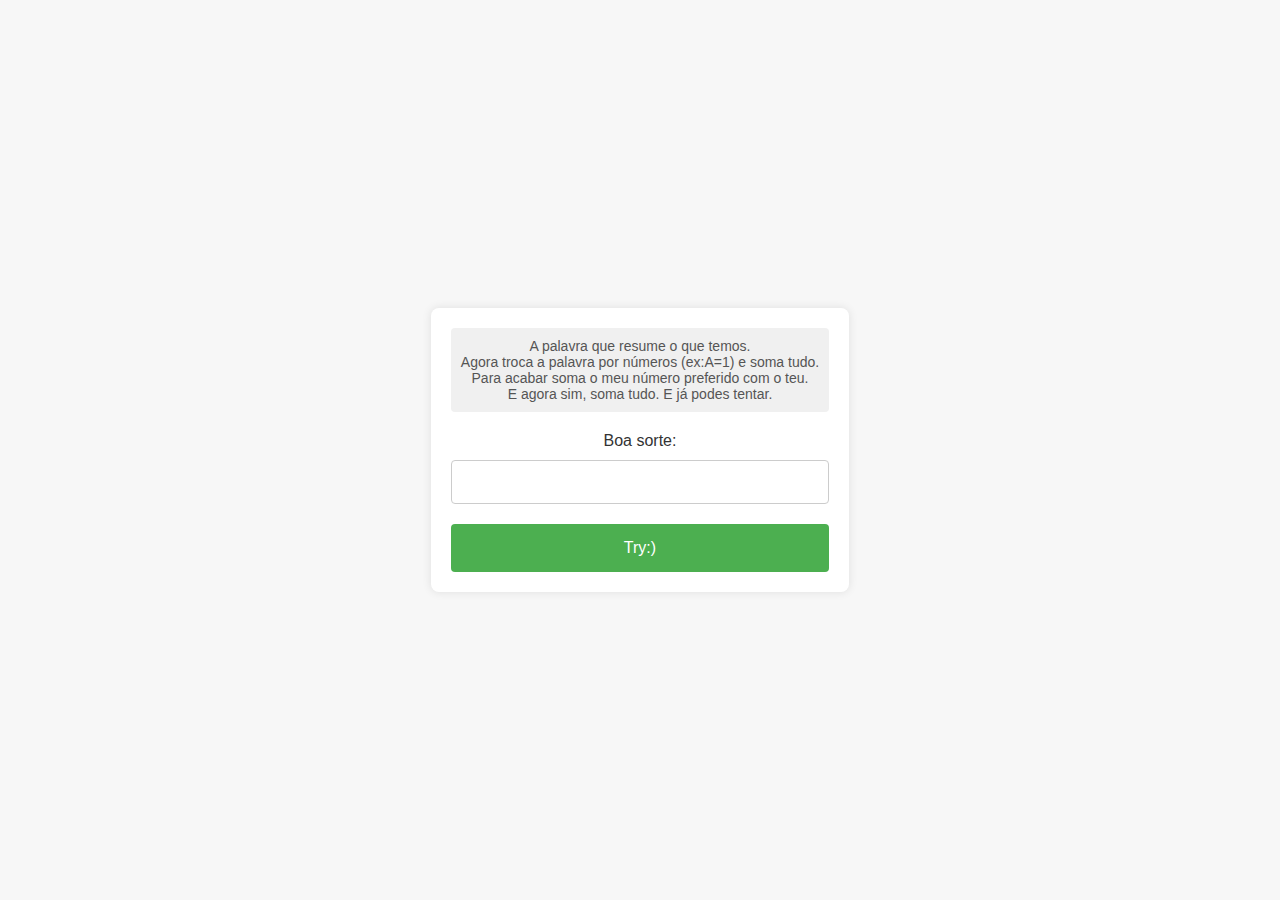
<file: index.html>
<!DOCTYPE html>
<html lang="en">
<head>
    <meta charset="UTF-8">
    <meta name="viewport" content="width=device-width, initial-scale=1.0">
    <link rel="stylesheet" href="style.css">
    <title>Secret page</title>
</head>
<body>

    <div class="container">
        <div id="riddle">
            <p>A palavra que resume o que temos.<br/>Agora troca a palavra por números (ex:A=1) e soma tudo. <br/>Para acabar soma o meu número preferido com o teu.<br/>E agora sim, soma tudo. E já podes tentar. </p>
        </div>

        <label for="secretWord">Boa sorte: </label>
        <input type="text" id="secretWord">
        <button onclick="checkSecretNumber()">Try:)</button>
    </div>

    <script src="script.js"></script>

</body>
</html>
</file>
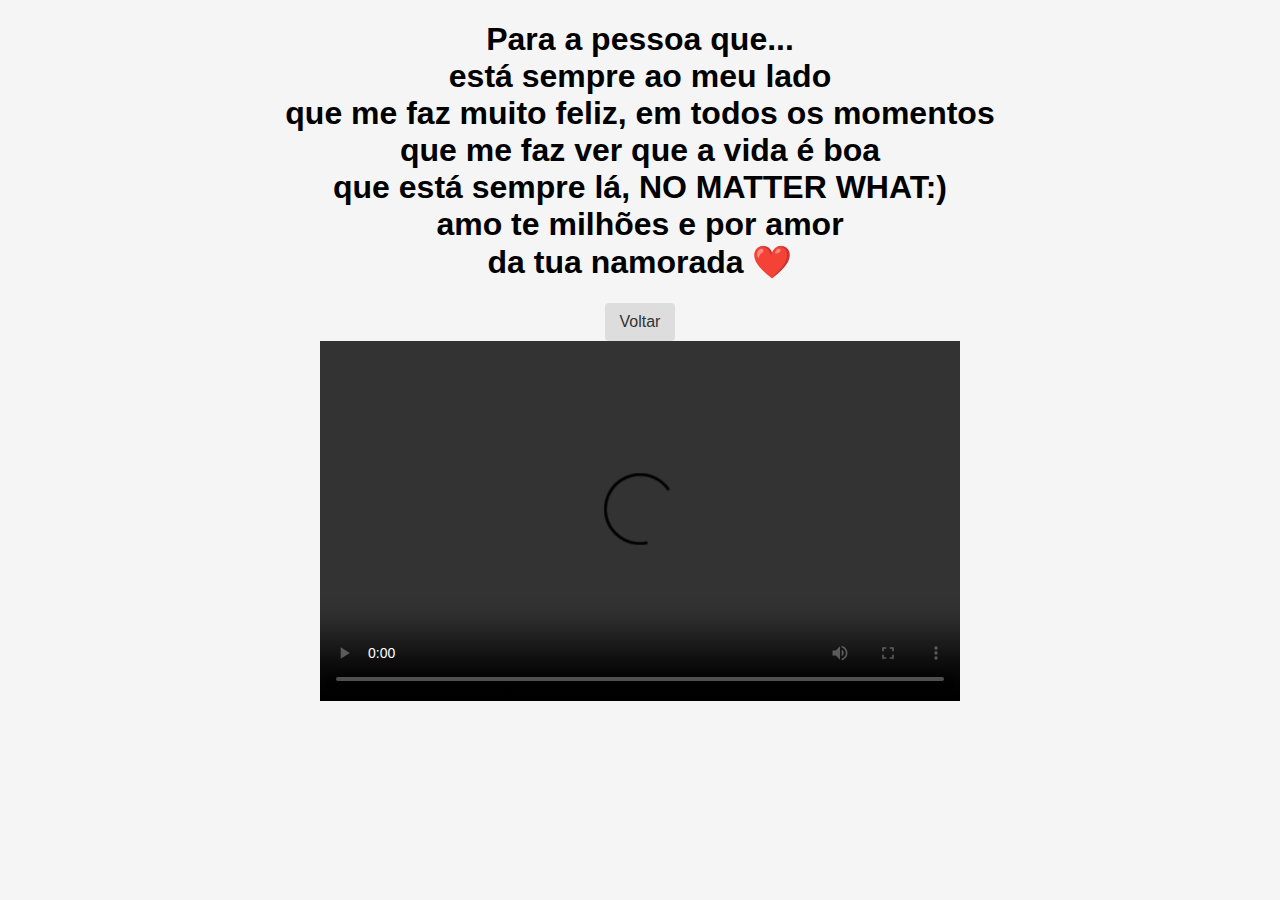
<file: main.html>
<!DOCTYPE html>
<html lang="en">
<head>
    <meta charset="UTF-8">
    <meta name="viewport" content="width=device-width, initial-scale=1.0">
    <link rel="stylesheet" href="style2.css">
    <title>Costa 22'</title>
</head>
<body>
<div style="text-align: center;">
    <h1>Para a pessoa que...<br/> está sempre ao meu lado <br/> que me faz muito feliz, em todos os momentos <br/> 
    que me faz ver que a vida é boa <br/> que está sempre lá, NO MATTER WHAT:) <br/> amo te milhões e por amor <br/>
    da tua namorada ❤️</h1>
    <div class="buttons">
        <a href="secondpage.html">Voltar</a>
    </div>
    <video width="640" height="360" controls>
        <source src="https://d1gx0r8q6ylncm.cloudfront.net/amor.mp4" type="video/mp4">
      </video>
      
</div>

</body>
</html>
</file>
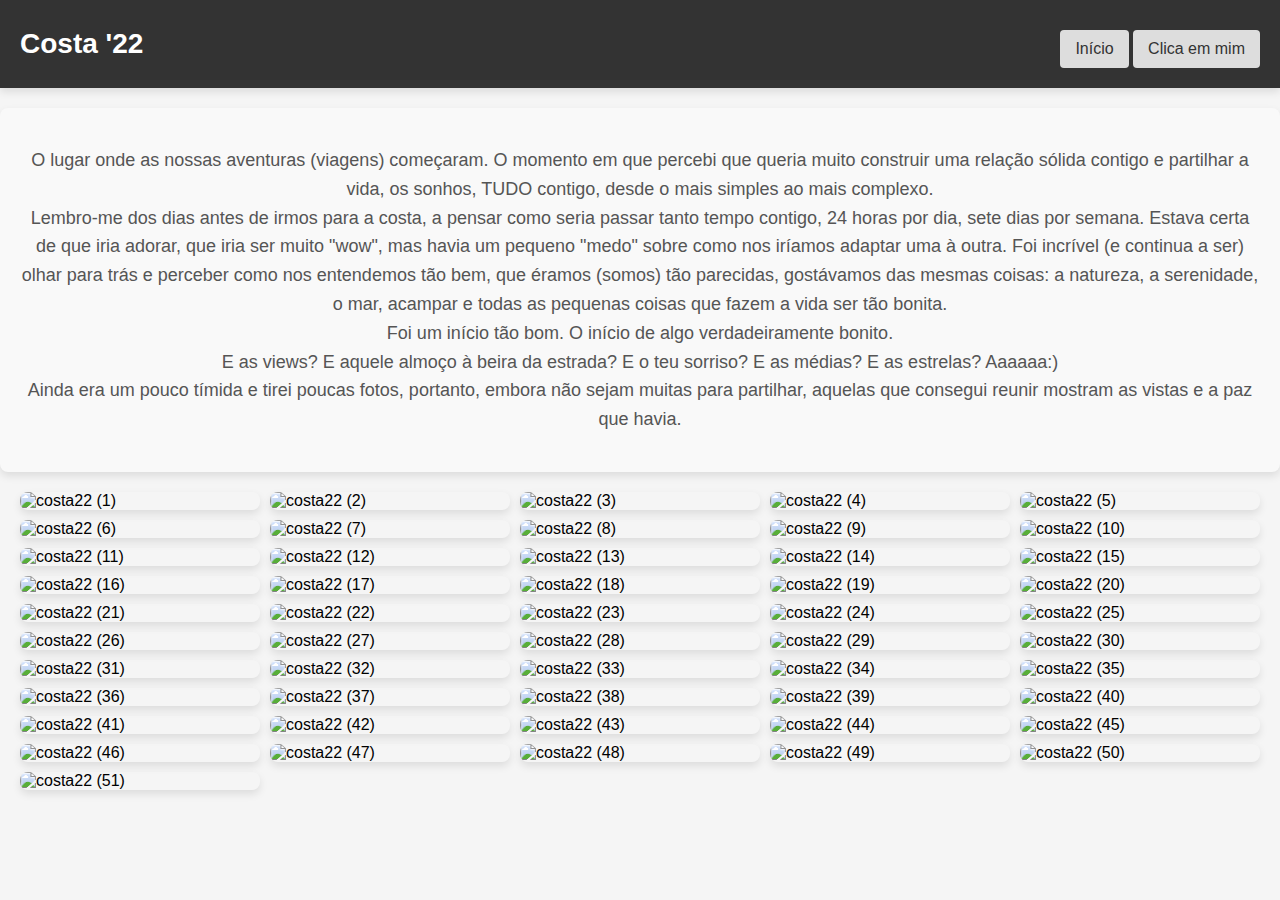
<file: mes1.html>
<!DOCTYPE html>
<html lang="en">
<head>
    <meta charset="UTF-8">
    <meta name="viewport" content="width=device-width, initial-scale=1.0">
    <link rel="stylesheet" href="style2.css">
    <title>Costa 22' // feb</title>
</head>
<body>
    <header>
        <h1>Costa '22</h1>
        <div class="buttons">
            <a href="secondpage.html">Início</a>
            <a href="main.html">Clica em mim</a>
        </div>
    </header>

    <div class="entry">
        <p>O lugar onde as nossas aventuras (viagens) começaram. O momento em que percebi que queria muito construir 
            uma relação sólida contigo e partilhar a vida, os sonhos, TUDO contigo, desde o mais simples ao mais complexo. 
            <br/>Lembro-me dos dias antes de irmos para a costa, a pensar como seria passar tanto tempo contigo, 24 horas por dia, sete dias por semana. Estava certa de que iria adorar, 
            que iria ser muito "wow", mas havia um pequeno "medo" sobre como nos iríamos adaptar uma à outra. 
            Foi incrível (e continua a ser) olhar para trás e perceber como nos entendemos tão bem, 
            que éramos (somos) tão parecidas, gostávamos das mesmas coisas: a natureza, a serenidade, o mar, acampar e todas as pequenas coisas que fazem a vida ser tão bonita. 
            <br/>Foi um início tão bom. O início de algo verdadeiramente bonito.
            <br/>E as views? E aquele almoço à beira da estrada? E o teu sorriso? E as médias? E as estrelas? Aaaaaa:)
            <br/> Ainda era um pouco tímida e tirei poucas fotos, portanto, embora não sejam muitas para partilhar, 
            aquelas que consegui reunir mostram as vistas e a paz que havia.  
        </p>
    </div>
    <div class="gallery" id="photoGallery"></div>

    <script src="script.js"></script> <!-- Load the external script here -->

    <script>
        // Call the function after the DOM is loaded
        window.onload = function() {
            generateGallery('photoGallery', 51, 'costa22'); 
        };
    </script>
<!--
    <div class="gallery" id="photoGallery">
        <img src="./photos/costa22/1.jpg" alt="photos" >
        <img src="./photos/costa22/2.jpg" alt="photos">
        <img src="./photos/costa22/3.jpg" alt="photos">
        <img src="./photos/costa22/4.jpg" alt="photos">
        <img src="./photos/costa22/5.jpg" alt="photos">
        <img src="./photos/costa22/6.jpg" alt="photos">
        <img src="./photos/costa22/7.jpg" alt="photos">
        <img src="./photos/costa22/8.jpg" alt="photos">
        <img src="./photos/costa22/9.jpg" alt="photos">
        <img src="./photos/costa22/10.jpg" alt="photos">
        <img src="./photos/costa22/11.jpg" alt="photos">
        <img src="./photos/costa22/12.jpg" alt="photos">
        <img src="./photos/costa22/13.jpg" alt="photos">
        <img src="./photos/costa22/14.jpg" alt="photos">
        <img src="./photos/costa22/15.jpg" alt="photos">
        <img src="./photos/costa22/16.jpg" alt="photos">
        <img src="./photos/costa22/17.jpg" alt="photos">
        <img src="./photos/costa22/18.jpg" alt="photos">
        
    </div>
-->
    <script src="script.js"></script>
</body>
</html>
</file>
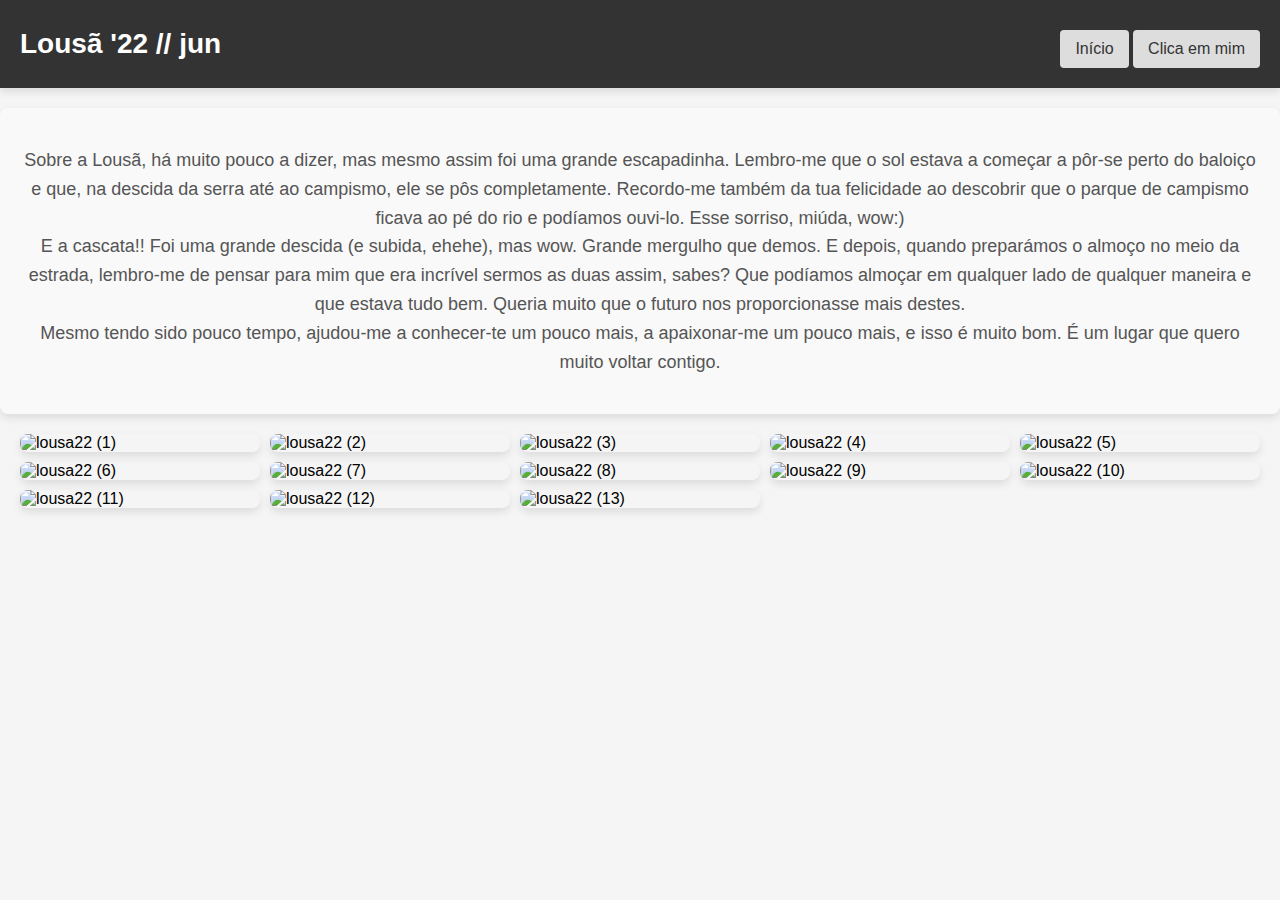
<file: mes2.html>
<!DOCTYPE html>
<html lang="en">
<head>
    <meta charset="UTF-8">
    <meta name="viewport" content="width=device-width, initial-scale=1.0">
    <link rel="stylesheet" href="style2.css">
    <title>Lousã 22'</title>
</head>
<body>
    <header>
        <h1>Lousã '22 // jun</h1>
        
        <div class="buttons">
            <a href="secondpage.html">Início</a>
            <a href="main.html">Clica em mim</a>
        </div>
    </header>

    <div class="entry">
        <p>Sobre a Lousã, há muito pouco a dizer, mas mesmo assim foi uma grande escapadinha. Lembro-me que o sol estava a começar a pôr-se perto do baloiço e que, 
            na descida da serra até ao campismo, ele se pôs completamente. Recordo-me também da tua felicidade ao descobrir que o parque de campismo ficava ao pé do rio 
            e podíamos ouvi-lo. Esse sorriso, miúda, wow:)
            <br/>E a cascata!! Foi uma grande descida (e subida, ehehe), mas wow. Grande mergulho que demos. E depois, quando preparámos o almoço no meio da estrada, lembro-me 
            de pensar para mim que era incrível sermos as duas assim, sabes? Que podíamos almoçar em qualquer lado de qualquer maneira e que estava tudo bem. Queria muito que o 
            futuro nos proporcionasse mais destes.
            <br/>Mesmo tendo sido pouco tempo, ajudou-me a conhecer-te um pouco mais, a apaixonar-me um pouco mais, e isso é muito bom. É um lugar que quero muito voltar contigo. 
        </p>
    </div>

    <div class="gallery" id="photoGallery"></div>

    <script src="script.js"></script> <!-- Load the external script here -->

    <script>
        // Call the function after the DOM is loaded
        window.onload = function() {
            generateGallery('photoGallery', 13, 'lousa22'); 
        };
    </script>
<!--
    <div class="gallery" id="photoGallery">
        <img src="./photos/lousa22/1.jpg" alt="photos" >
        <img src="./photos/lousa22/2.jpg" alt="photos">
        <img src="./photos/lousa22/6.jpg" alt="photos">
        <img src="./photos/lousa22/4.jpg" alt="photos">
        <img src="./photos/lousa22/5.jpg" alt="photos">
        <img src="./photos/lousa22/3.jpg" alt="photos">
        
    </div>
    <script src="script.js"></script>
    -->
</body>
</html>
</file>
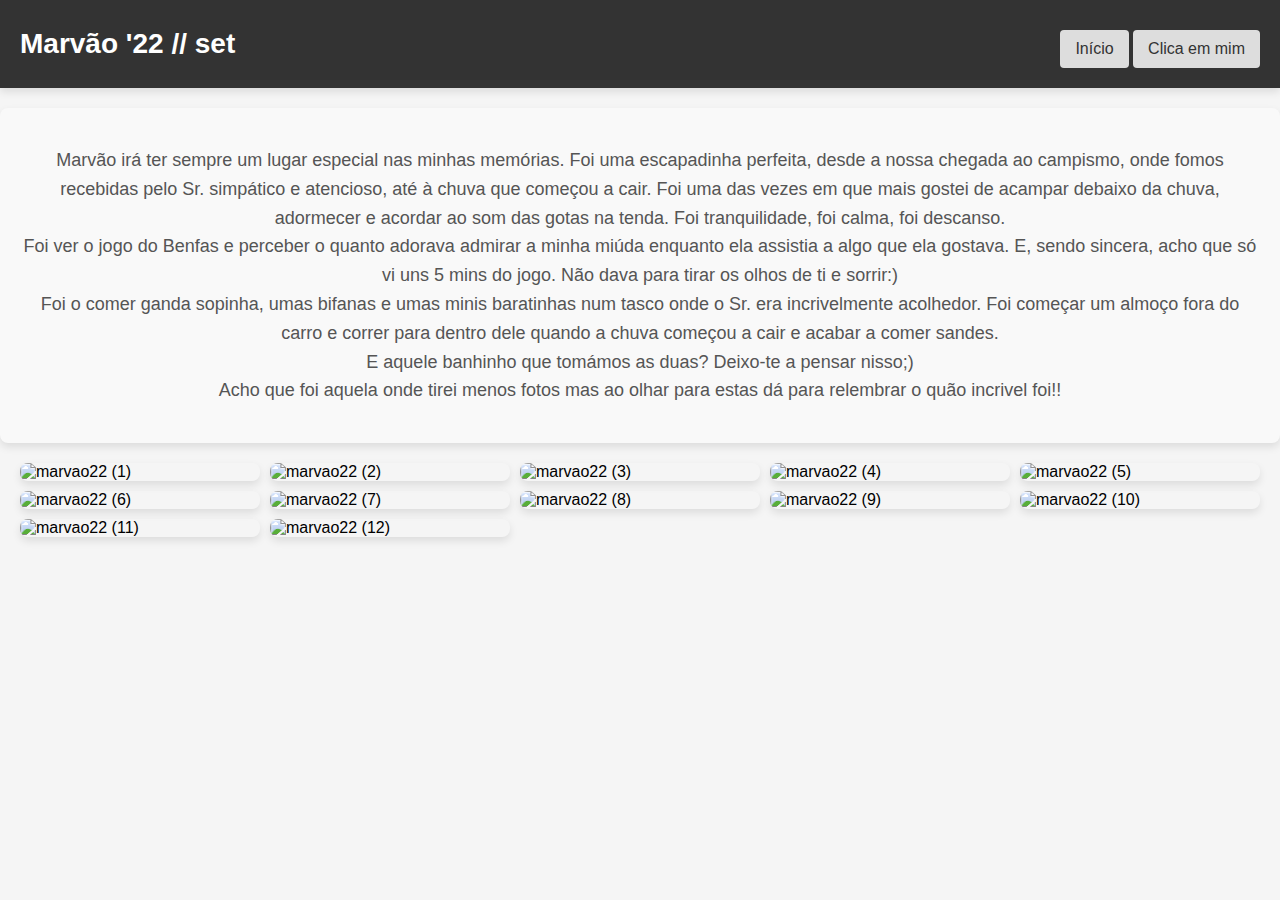
<file: mes3.html>
<!DOCTYPE html>
<html lang="en">
<head>
    <meta charset="UTF-8">
    <meta name="viewport" content="width=device-width, initial-scale=1.0">
    <link rel="stylesheet" href="style2.css">
    <title>Marvão 22'</title>
</head>
<body>
    <header>
        <h1>Marvão '22 // set</h1>
        
        <div class="buttons">
            <a href="secondpage.html">Início</a>
            <a href="main.html">Clica em mim</a>
        </div>
    </header>

    <div class="entry">
        <p>Marvão irá ter sempre um lugar especial nas minhas memórias. Foi uma escapadinha perfeita, desde a nossa chegada ao campismo, onde fomos recebidas pelo Sr. simpático e atencioso,
            até à chuva que começou a cair. Foi uma das vezes em que mais gostei de acampar debaixo da chuva, adormecer e acordar ao som das gotas na tenda. Foi tranquilidade, foi calma, foi descanso.
            <br/>Foi ver o jogo do Benfas e perceber o quanto adorava admirar a minha miúda enquanto ela assistia a algo que ela gostava. E, sendo sincera, acho que só vi uns 5 mins do jogo. Não dava para
             tirar os olhos de ti e sorrir:) <br/>Foi o comer ganda sopinha, umas bifanas e umas minis baratinhas num tasco onde o Sr. era incrivelmente acolhedor. Foi começar um almoço fora do carro e correr para dentro 
             dele quando a chuva começou a cair e acabar a comer sandes. 
            <br/>E aquele banhinho que tomámos as duas? Deixo-te a pensar nisso;)
            <br/>Acho que foi aquela onde tirei menos fotos mas ao olhar para estas dá para relembrar o quão incrivel foi!! 
        </p>
    </div>

    <div class="gallery" id="photoGallery"></div>

    <script src="script.js"></script> <!-- Load the external script here -->

    <script>
        // Call the function after the DOM is loaded
        window.onload = function() {
            generateGallery('photoGallery', 12, 'marvao22'); 
        };
    </script>
</body>
</html>
</file>
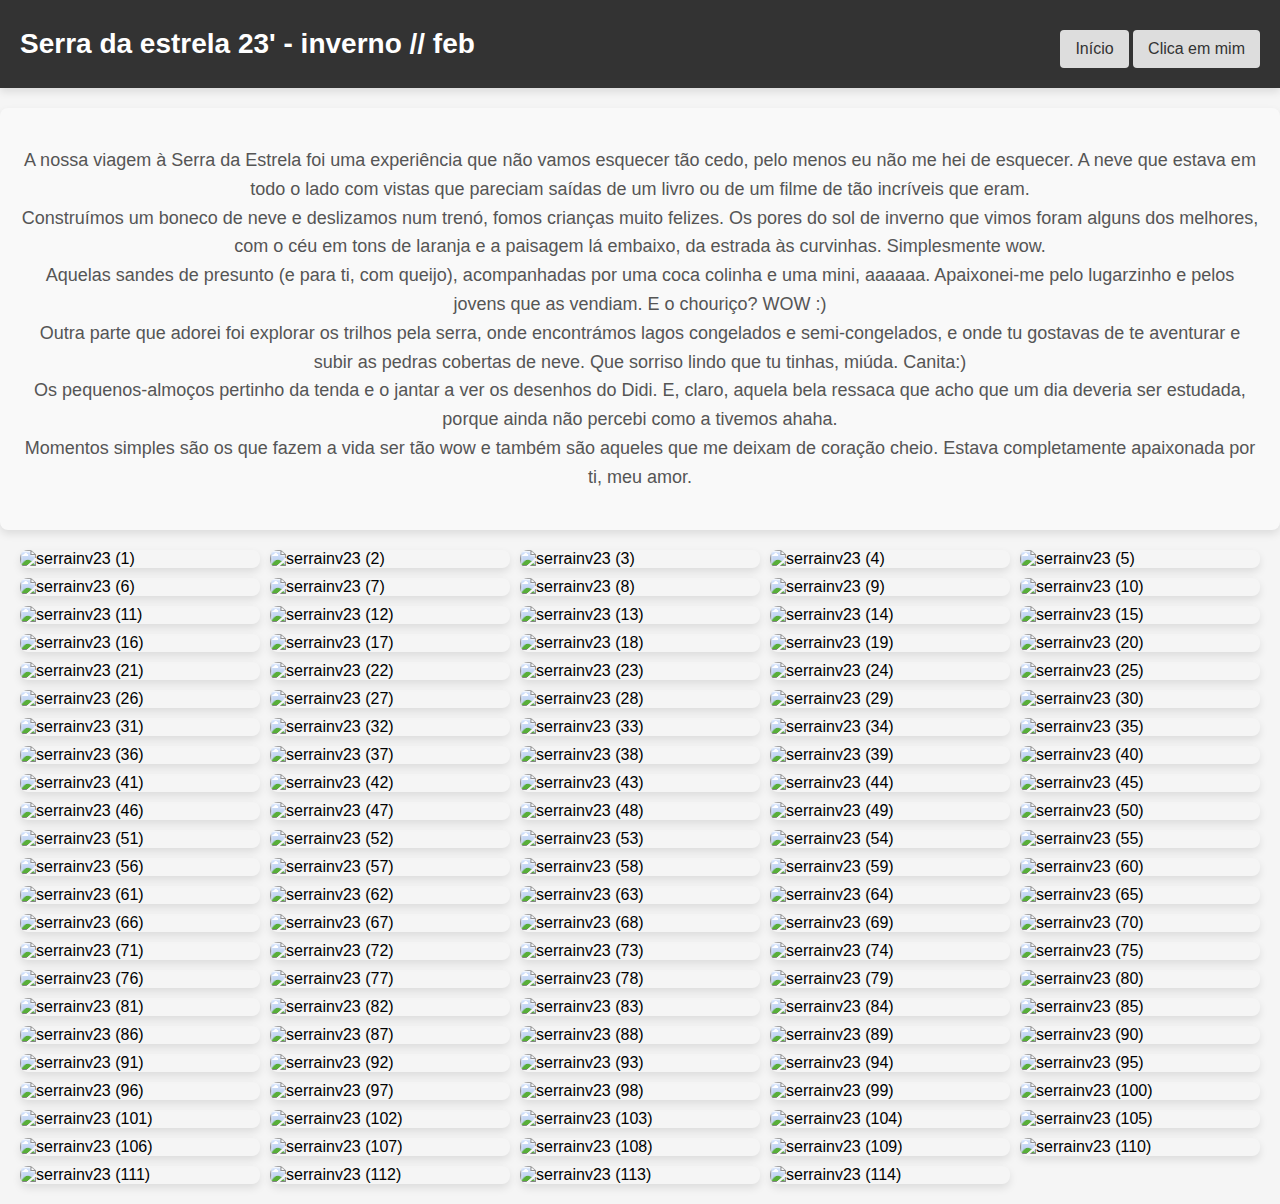
<file: mes4.html>
<!DOCTYPE html>
<html lang="en">
<head>
    <meta charset="UTF-8">
    <meta name="viewport" content="width=device-width, initial-scale=1.0">
    <link rel="stylesheet" href="style2.css">
    <title>Serra da estrela 23' - inv</title>
</head>
<body>
    <header>
        <h1>Serra da estrela 23' - inverno // feb</h1>
        
        <div class="buttons">
            <a href="secondpage.html">Início</a>
            <a href="main.html">Clica em mim</a>
        </div>
    </header>

    <div class="entry">
        <p>A nossa viagem à Serra da Estrela foi uma experiência que não vamos esquecer tão cedo, pelo menos eu não me hei de esquecer.
            A neve que estava em todo o lado com vistas que pareciam saídas de um livro ou de um filme de tão incríveis que eram.
            <br/>Construímos um boneco de neve e deslizamos num trenó, fomos crianças muito felizes. Os pores do sol de inverno 
            que vimos foram alguns dos melhores, com o céu em tons de laranja e a paisagem lá embaixo, da estrada às curvinhas. Simplesmente wow.
            <br/>Aquelas sandes de presunto (e para ti, com queijo), acompanhadas por uma coca colinha e uma mini, aaaaaa. 
            Apaixonei-me pelo lugarzinho e pelos jovens que as vendiam. E o chouriço? WOW :)
            <br/>Outra parte que adorei foi explorar os trilhos pela serra, onde encontrámos lagos congelados e semi-congelados, 
            e onde tu gostavas de te aventurar e subir as pedras cobertas de neve. Que sorriso lindo que tu tinhas, miúda. Canita:)
            <br/> Os pequenos-almoços pertinho da tenda e o jantar a ver os desenhos do Didi. E, claro, aquela bela ressaca que acho que um dia 
            deveria ser estudada, porque ainda não percebi como a tivemos ahaha.
            <br/>Momentos simples são os que fazem a vida ser tão wow e também são aqueles que me deixam de coração cheio. 
            Estava completamente apaixonada por ti, meu amor.

        </p>
    </div>

    
    <div class="gallery" id="photoGallery"></div>

    <script src="script.js"></script> <!-- Load the external script here -->

    <script>
        // Call the function after the DOM is loaded
        window.onload = function() {
            generateGallery('photoGallery', 114, 'serrainv23'); 
        };
    </script>
    <script src="script.js"></script>
</body>
</html>
</file>
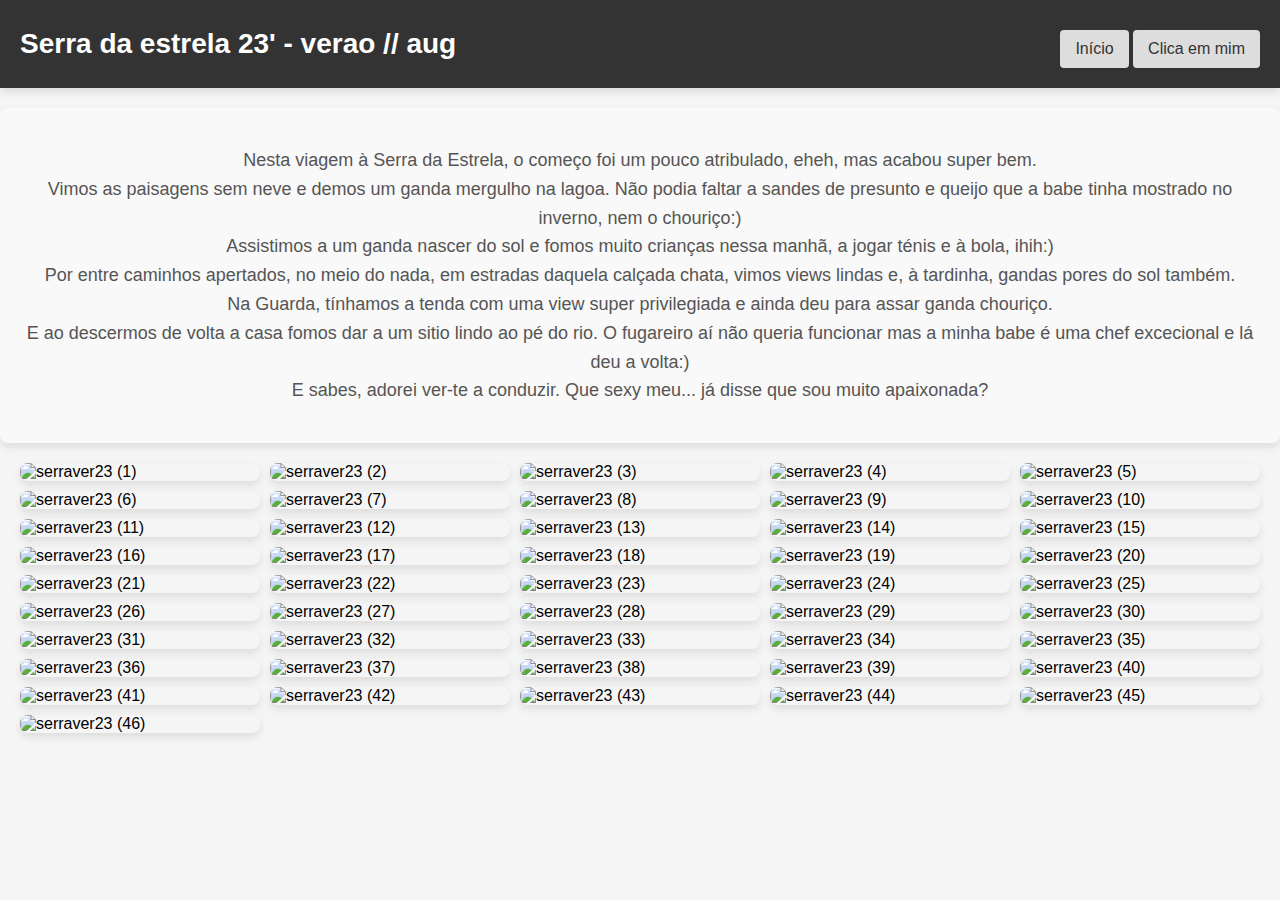
<file: mes5.html>
<!DOCTYPE html>
<html lang="en">
<head>
    <meta charset="UTF-8">
    <meta name="viewport" content="width=device-width, initial-scale=1.0">
    <link rel="stylesheet" href="style2.css">
    <title>Serra da estrela 23' - ver</title>
</head>
<body>
    <header>
        <h1>Serra da estrela 23' - verao // aug</h1>
        
        <div class="buttons">
            <a href="secondpage.html">Início</a>
            <a href="main.html">Clica em mim</a>
        </div>
    </header>

    <div class="entry">
        <p>Nesta viagem à Serra da Estrela, o começo foi um pouco atribulado, eheh, mas acabou super bem.
            <br/>Vimos as paisagens sem neve e demos um ganda mergulho na lagoa. Não podia faltar a sandes de presunto e queijo que a babe tinha mostrado no inverno, nem o chouriço:)
            <br/>Assistimos a um ganda nascer do sol e fomos muito crianças nessa manhã, a jogar ténis e à bola, ihih:)
            <br/>Por entre caminhos apertados, no meio do nada, em estradas daquela calçada chata, vimos views lindas e, à tardinha, gandas pores do sol também.
            <br/>Na Guarda, tínhamos a tenda com uma view super privilegiada e ainda deu para assar ganda chouriço.
            <br/>E ao descermos de volta a casa fomos dar a um sitio lindo ao pé do rio.
            O fugareiro aí não queria funcionar mas a minha babe é uma chef excecional e lá deu a volta:)
            <br/>E sabes, adorei ver-te a conduzir. Que sexy meu... já disse que sou muito apaixonada?
            


        </p>
    </div>

    <div class="gallery" id="photoGallery"></div>

    <script src="script.js"></script> <!-- Load the external script here -->

    <script>
        // Call the function after the DOM is loaded
        window.onload = function() {
            generateGallery('photoGallery', 46, 'serraver23'); 
        };
    </script>
</body>
</html>
</file>
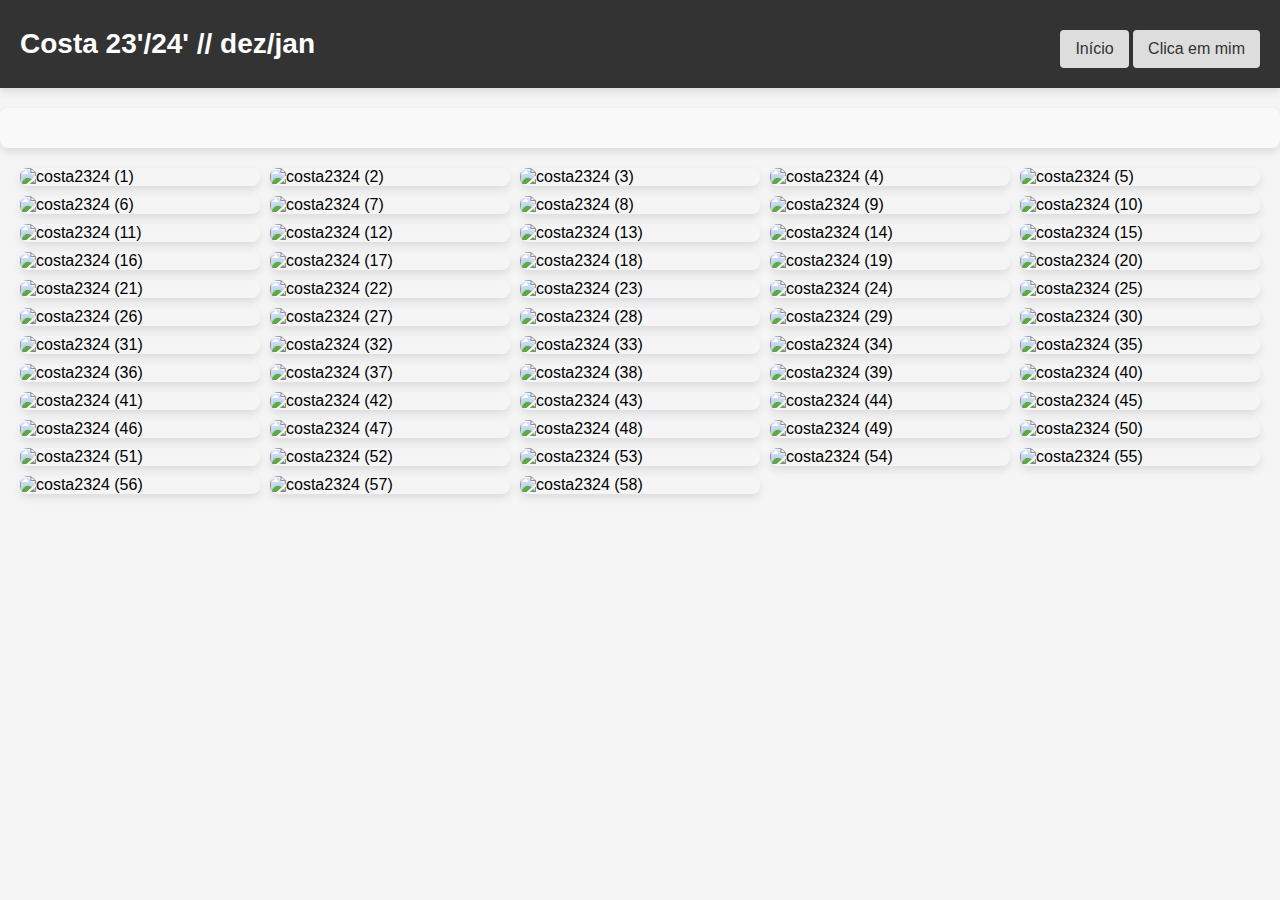
<file: mes6.html>
<!DOCTYPE html>
<html lang="en">
<head>
    <meta charset="UTF-8">
    <meta name="viewport" content="width=device-width, initial-scale=1.0">
    <link rel="stylesheet" href="style2.css">
    <title>Costa 23'/24'</title>
</head>
<body>
    <header>
        <h1>Costa 23'/24' // dez/jan</h1>
        
        <div class="buttons">
            <a href="secondpage.html">Início</a>
            <a href="main.html">Clica em mim</a>
        </div>
    </header>

    <div class="entry">
    <!-- trocar este texto para o texto da costa 2324
        <p>A nossa viagem à Serra da Estrela foi uma experiência que não vamos esquecer tão cedo, pelo menos eu não me hei de esquecer.
            A neve que estava em todo o lado com vistas que pareciam saídas de um livro ou de um filme de tão incríveis que eram.
            <br/>Construímos um boneco de neve e deslizamos num trenó, fomos crianças muito felizes. Os pores do sol de inverno 
            que vimos foram alguns dos melhores, com o céu em tons de laranja e a paisagem lá embaixo, da estrada às curvinhas. Simplesmente wow.
            <br/>Aquelas sandes de presunto (e para ti, com queijo), acompanhadas por uma coca colinha e uma mini, aaaaaa. 
            Apaixonei-me pelo lugarzinho e pelos jovens que as vendiam. E o chouriço? WOW :)
            <br/>Outra parte que adorei foi explorar os trilhos pela serra, onde encontrámos lagos congelados e semi-congelados, 
            e onde tu gostavas de te aventurar e subir as pedras cobertas de neve. Que sorriso lindo que tu tinhas, miúda. Canita:)
            <br/> Os pequenos-almoços pertinho da tenda e o jantar a ver os desenhos do Didi. E, claro, aquela bela ressaca que acho que um dia 
            deveria ser estudada, porque ainda não percebi como a tivemos ahaha.
            <br/>Momentos simples são os que fazem a vida ser tão wow e também são aqueles que me deixam de coração cheio. 
            Estava completamente apaixonada por ti, meu amor.

        </p>-->
    </div>

    
    <div class="gallery" id="photoGallery"></div>

    <script src="script.js"></script> <!-- Load the external script here -->

    <script>
        // Call the function after the DOM is loaded
        window.onload = function() {
            generateGallery('photoGallery', 58, 'costa2324'); 
        };
    </script>
</body>
</html>
</file>
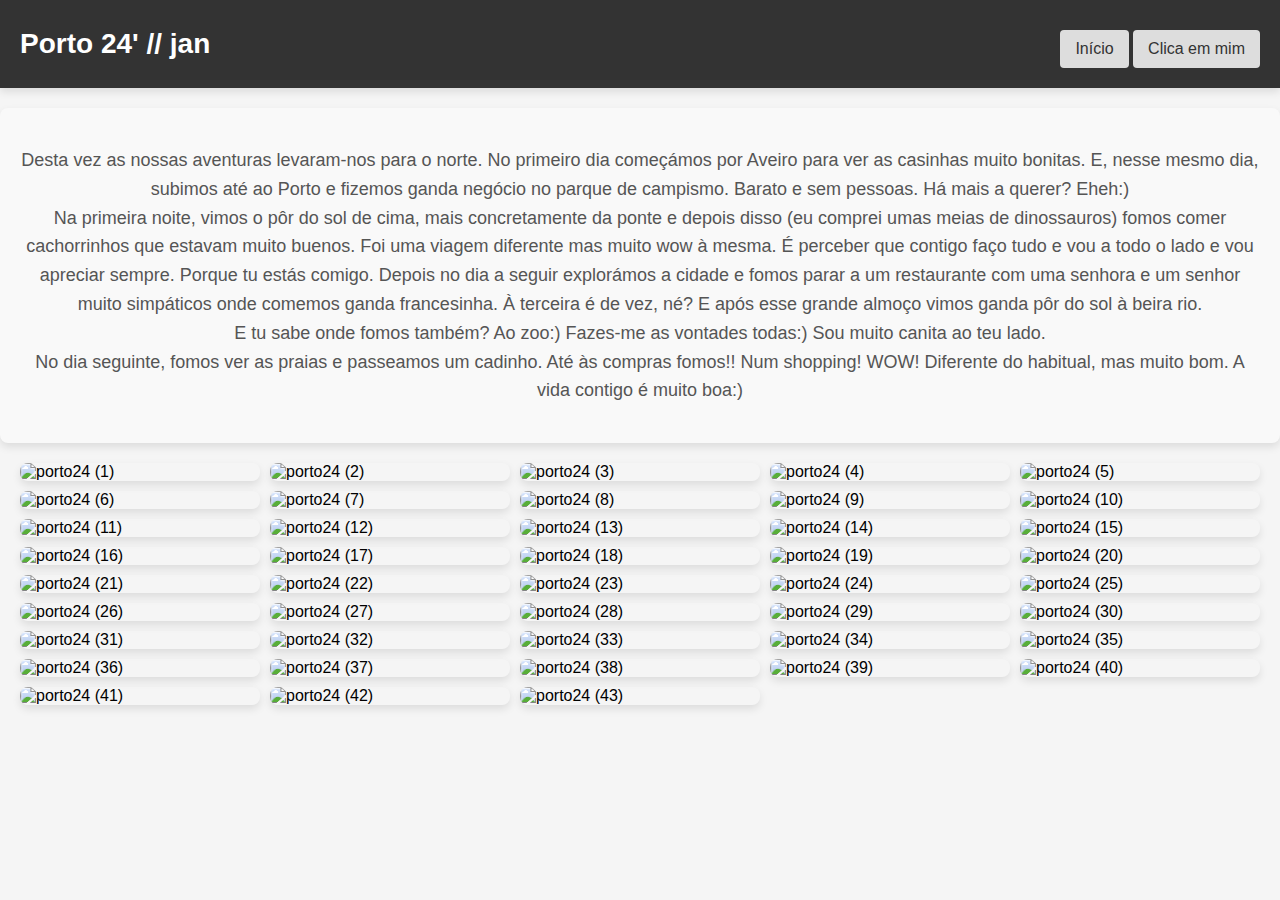
<file: mes7.html>
<!DOCTYPE html>
<html lang="en">
<head>
    <meta charset="UTF-8">
    <meta name="viewport" content="width=device-width, initial-scale=1.0">
    <link rel="stylesheet" href="style2.css">
    <title>Porto 2024</title>
</head>
<body>
    <header>
        <h1>Porto 24' // jan</h1>
        
        <div class="buttons">
            <a href="secondpage.html">Início</a>
            <a href="main.html">Clica em mim</a>
        </div>
    </header>

    <div class="entry">
        <p>Desta vez as nossas aventuras levaram-nos para o norte. No primeiro dia começámos por Aveiro para ver as casinhas muito bonitas. 
            E, nesse mesmo dia, subimos até ao Porto e fizemos ganda negócio no parque de campismo. Barato e sem pessoas. Há mais a querer? Eheh:)
            <br/>Na primeira noite, vimos o pôr do sol de cima, mais concretamente da ponte e depois disso (eu comprei umas meias de dinossauros) fomos comer 
            cachorrinhos que estavam muito buenos. Foi uma viagem diferente mas muito wow à mesma. É perceber que contigo faço tudo e vou a todo o lado e vou 
            apreciar sempre. Porque tu estás comigo. Depois no dia a seguir explorámos a cidade e fomos parar a um restaurante com uma senhora e um senhor muito simpáticos onde comemos 
            ganda francesinha. À terceira é de vez, né? E após esse grande almoço vimos ganda pôr do sol à beira rio.
            <br/>E tu sabe onde fomos também? Ao zoo:) Fazes-me as vontades todas:) Sou muito canita ao teu lado.
            <br/>No dia seguinte, fomos ver as praias e passeamos um cadinho. Até às compras fomos!! Num shopping! WOW! Diferente do habitual, mas muito bom. A vida contigo é muito boa:)

        </p>
    </div>

    <div class="gallery" id="photoGallery"></div>

    <script src="script.js"></script> <!-- Load the external script here -->

    <script>
        // Call the function after the DOM is loaded
        window.onload = function() {
            generateGallery('photoGallery', 43, 'porto24'); 
        };
    </script>
</body>
</html>
</file>
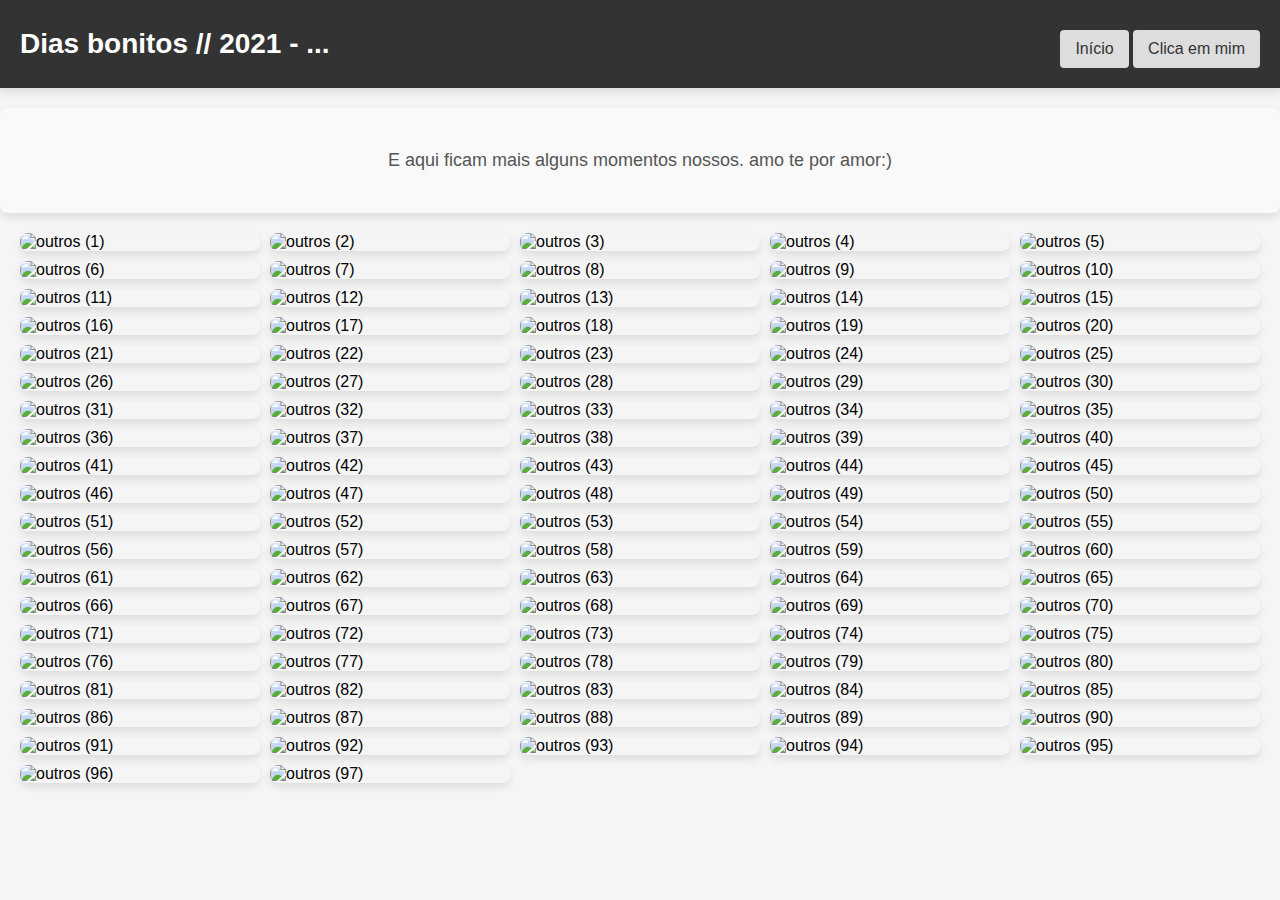
<file: mes8.html>
<!DOCTYPE html>
<html lang="en">
<head>
    <meta charset="UTF-8">
    <meta name="viewport" content="width=device-width, initial-scale=1.0">
    <link rel="stylesheet" href="style2.css">
    <title>Dias bonitos // 2021 - ...</title>
</head>
<body>
    <header>
        <h1>Dias bonitos // 2021 - ...</h1>
        
        <div class="buttons">
            <a href="secondpage.html">Início</a>
            <a href="main.html">Clica em mim</a>
        </div>
    </header>

    <div class="entry">
        <p>E aqui ficam mais alguns momentos nossos. amo te por amor:)

        </p>
    </div>

    <div class="gallery" id="photoGallery"></div>

    <script src="script.js"></script> <!-- Load the external script here -->

    <script>
        // Call the function after the DOM is loaded
        window.onload = function() {
            generateGallery('photoGallery', 97, 'outros'); 
        };
    </script>
    
</body>
</html>
</file>
<file: style.css>
body {
    font-family: 'Segoe UI', Tahoma, Geneva, Verdana, sans-serif;
    display: flex;
    justify-content: center;
    align-items: center;
    height: 100vh;
    margin: 0;
    background-color: #f7f7f7;
}

.container {
    text-align: center;
    max-width: 400px;
    margin: auto;
    padding: 20px;
    background-color: #fff;
    border-radius: 8px;
    box-shadow: 0 0 10px rgba(0, 0, 0, 0.1);
}

#riddle {
    margin-bottom: 20px;
    background-color: #f0f0f0;
    padding: 10px;
    border-radius: 4px;
}

#riddle p {
    margin: 0;
    font-size: 14px;
    color: #555;
}

label {
    display: block;
    margin-bottom: 10px;
    font-size: 16px;
    color: #333;
}

input {
    width: 100%;
    padding: 12px;
    margin-bottom: 20px;
    box-sizing: border-box;
    border: 1px solid #ccc;
    border-radius: 4px;
    font-size: 16px;
}

button {
    width: 100%;
    padding: 15px;
    cursor: pointer;
    background-color: #4CAF50;
    color: #fff;
    border: none;
    border-radius: 4px;
    font-size: 16px;
    transition: background-color 0.3s;
}

button:hover {
    background-color: #45a049;
}
</file>
<file: style2.css>
body {
    font-family: 'Segoe UI', Tahoma, Geneva, Verdana, sans-serif;
    margin: 0;
    padding: 0;
    background-color: #f5f5f5;
}

header {
    background-color: #333;
    color: #fff;
    padding: 20px;
    text-align: center;
    box-shadow: 0 4px 8px rgba(0, 0, 0, 0.1);
    display: flex;
    justify-content: space-between; /* Espaço entre os elementos */
    align-items: center; /* Centraliza verticalmente */
}

header h1 {
    margin: 0;
    font-size: 28px;
}

.buttons {
    margin-top: 10px;
}

.buttons a {
    display: inline-block;
    padding: 10px 15px; /* Ajustei o padding para ser mais discreto */
    text-decoration: none;
    color: #333; /* Cor mais escura para ser mais discreto */
    background-color: #ddd; /* Cor de fundo mais clara para ser mais discreto */
    border: none;
    border-radius: 4px;
    transition: background-color 0.3s ease-in-out;
    font-size: 16px;
}

.buttons a:hover {
    background-color: #ccc; /* Cor de fundo mais escura no hover */
}




/* Adiciona estilos para o modal */
.modal {
    position: fixed;
    top: 0;
    left: 0;
    width: 100%;
    height: 100%;
    background-color: rgba(0, 0, 0, 0.7);
    display: flex;
    justify-content: center;
    align-items: center;
    z-index: 1000;
    overflow-y: auto;
}

.modal-content {
    background-color: #fff;
    padding: 20px;
    border-radius: 8px;
    max-width: 90%;
    max-height: 90%;
    overflow: hidden;
    box-sizing: border-box;
    display: flex; /* Adiciona esta linha para flex container */
    align-items: center; /* Adiciona esta linha para centralizar verticalmente */
}

.modal-content img {
    width: 750px;
    height: 500px;
    max-width: 100%; /* Altera de width: 100% para max-width: 100% */
    max-height: 100%; /* Altera de height: 100vh para max-height: 100% */
    object-fit: contain; /* Ajusta a imagem ao contêiner */
    border-radius: 8px;
    box-shadow: 0 4px 8px rgba(0, 0, 0, 0.1);
}

/* Remove a barra de rolagem do corpo ao abrir o modal */
body.modal-open {
    overflow: hidden;
}



/* Adiciona estilos para a galeria de imagens */
.gallery {
    display: grid;
    grid-template-columns: repeat(auto-fill, minmax(200px, 1fr));
    gap: 10px;
    padding: 20px;
}

.gallery img {
    width: 100%;
    height: auto;
    border-radius: 8px;
    box-shadow: 0 4px 8px rgba(0, 0, 0, 0.1);
    transition: transform 0.3s ease-in-out;
    cursor: pointer;
}

.gallery img:hover {
    transform: scale(1.05);
    box-shadow: 0 8px 16px rgba(0, 0, 0, 0.2);
}


/*descrição de paragrafo*/
    .entry {
        background-color: #f9f9f9;
        padding: 20px;
        border-radius: 8px;
        box-shadow: 0 4px 8px rgba(0, 0, 0, 0.1);
        margin-top: 20px;
        text-align: center;
    }

    
    .entry p {
        color: #555;
        font-size: 18px;
        line-height: 1.6;
    }

/*secondpage layout photos*/

.album-container {
            display: flex;
            flex-wrap: wrap;
            justify-content: flex-start; /* Inicia as imagens mais à direita */
            gap: 20px; /* Espaço entre as imagens */
            margin: 20px; /* Margem ao redor da div container */
        }

        .album {
            width: calc(20% - 20px); /* 20% de largura menos o espaço entre as imagens */
            text-align: center;
        }

        .album a {
            text-decoration: none;
            color: inherit;
            display: block;
            margin-bottom: 10px; /* Espaço abaixo de cada imagem */
        }

        .album img {
            width: 100%;
            max-width: 100%; /* Garante que a imagem não ultrapassa a largura da div */
            height: auto;
            border-radius: 8px;
            box-shadow: 0 4px 8px rgba(0, 0, 0, 0.1);
            transition: transform 0.3s ease-in-out;
            cursor: pointer;
        }

        .album img:hover {
            transform: scale(1.05);
            box-shadow: 0 8px 16px rgba(0, 0, 0, 0.2);
        }
/*span de coração para quando passa por cima dizer amo te*/
span:hover {
    cursor: pointer;
    
}
</file>
